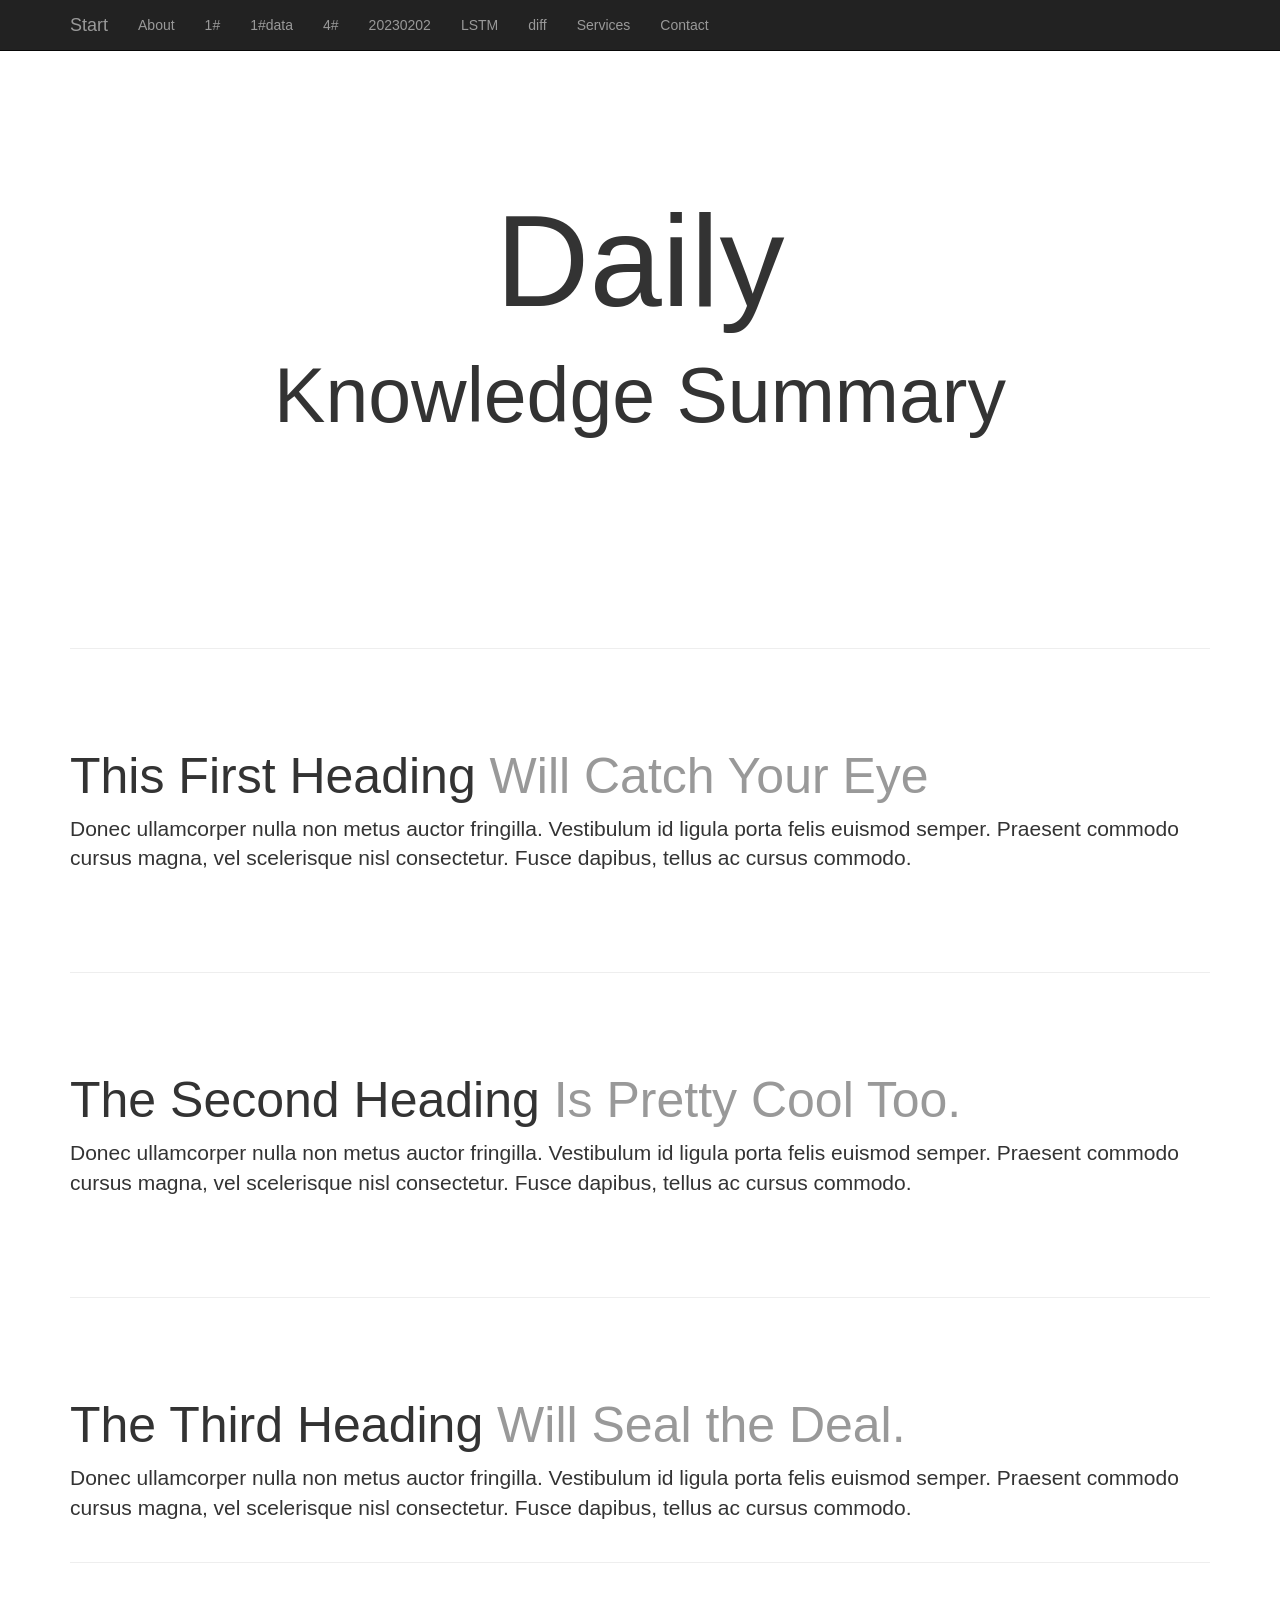
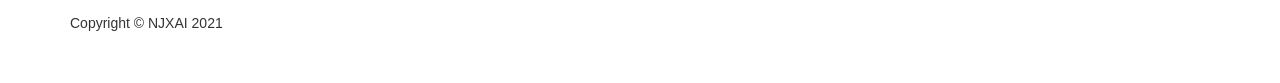
<file: KnowledgeSummary/index.html>
<!DOCTYPE html>
<html lang="en">
  <head>
    <meta charset="utf-8">
    <meta name="viewport" content="width=device-width, initial-scale=1.0">
    <meta name="description" content="">
    <meta name="author" content="">

    <title>Know</title>

    <!-- Bootstrap core CSS -->
    <link href="css/bootstrap.css" rel="stylesheet">

    <!-- Custom CSS for the 'One Page Wonder' Template -->
    <link href="css/one-page-wonder.css" rel="stylesheet">
  </head>

  <body>

    <nav class="navbar navbar-fixed-top navbar-inverse" role="navigation">
      <div class="container">
        <div class="navbar-header">
          <button type="button" class="navbar-toggle" data-toggle="collapse" data-target=".navbar-ex1-collapse">
            <span class="sr-only">Toggle navigation</span>
            <span class="icon-bar"></span>
            <span class="icon-bar"></span>
            <span class="icon-bar"></span>
          </button>
          <a class="navbar-brand" href="index.html">Start</a>
        </div>

        <!-- Collect the nav links, forms, and other content for toggling -->
        <div class="collapse navbar-collapse navbar-ex1-collapse">
          <ul class="nav navbar-nav">
            <li><a href="#about">About</a></li>
            <li><a href="daily/Show/html/t1show.html">1#</a></li>
            <li><a href="daily/Show/html/dataset.html">1#data</a></li>
            <li><a href="daily/Show/html/t4show.html">4#</a></li>
            <li><a href="daily/Show/html/plot20230202.html">20230202</a></li>
            <li><a href="daily/Show/html/LSTM.mhtml">LSTM</a></li>
            <li><a href="daily/Show/html/diff_show.html">diff</a></li>
            <li><a href="#services">Services</a></li>
            <li><a href="#contact">Contact</a></li>
          </ul>
        </div><!-- /.navbar-collapse -->
      </div><!-- /.container -->
    </nav>

    <div class="header-image">

      <div class="headline">
        <div class="container">
          <h1>Daily</h1>
          <h2>Knowledge Summary</h2>
        </div>
      </div>

    </div><!-- /header-image -->

    <div class="container">

      <!-- START THE FEATURETTES -->

      <hr class="featurette-divider">

      <div class="featurette" id="about">
        <h2 class="featurette-heading">This First Heading <span class="text-muted">Will Catch Your Eye</span></h2>
        <p class="lead">Donec ullamcorper nulla non metus auctor fringilla. Vestibulum id ligula porta felis euismod semper. Praesent commodo cursus magna, vel scelerisque nisl consectetur. Fusce dapibus, tellus ac cursus commodo.</p>
      </div>

      <hr class="featurette-divider">

      <div class="featurette" id="services">
        <h2 class="featurette-heading">The Second Heading <span class="text-muted">Is Pretty Cool Too.</span></h2>
        <p class="lead">Donec ullamcorper nulla non metus auctor fringilla. Vestibulum id ligula porta felis euismod semper. Praesent commodo cursus magna, vel scelerisque nisl consectetur. Fusce dapibus, tellus ac cursus commodo.</p>
      </div>

      <hr class="featurette-divider">

      <div class="featurette" id="contact"> 
        <h2 class="featurette-heading">The Third Heading <span class="text-muted">Will Seal the Deal.</span></h2>
        <p class="lead">Donec ullamcorper nulla non metus auctor fringilla. Vestibulum id ligula porta felis euismod semper. Praesent commodo cursus magna, vel scelerisque nisl consectetur. Fusce dapibus, tellus ac cursus commodo.</p>
      </div>

      <!-- /END THE FEATURETTES -->

      <hr>

      <!-- FOOTER -->
      <footer>
        <p>Copyright &copy; NJXAI 2021</p>
      </footer>
      <!-- /END OF FOOTER -->

    </div><!-- /container -->

    <!-- JavaScript -->
    <script src="js/jquery-1.10.2.js"></script>
    <script src="js/bootstrap.js"></script>

  </body>

</html>
</file>
<file: KnowledgeSummary/css/one-page-wonder.css>
body {
	margin-top: 50px; /* 50px is the height of the navbar - change this if the navbarn height changes */
}

.header-image {
	background: url(http://placehold.it/200x300) repeat;/* Use a tiling background image or a full width image - if you're using full width you will need to change no-repeat center center cover  */
	background-position: top;
	height: auto;
	display: block;
	width: 100%;
	text-align: center;
}

.headline {
	padding: 120px 0;
}

.headline > .container > h1 {
	font-size: 130px;
	background: #ffffff;
	background: rgba(255, 255, 255, 0.9);
}

.headline > .container > h2 {
	font-size: 77px;
	background: #ffffff;
	background: rgba(255, 255, 255, 0.9);
}

.featurette-divider {
	margin: 80px 0;
}
.featurette {
	overflow: hidden; 
}

.featurette-image.pull-left {
	margin-right: 40px;
}
.featurette-image.pull-right {
	margin-left: 40px;
}

.featurette-heading {
	font-size: 50px;
}

footer {
	margin: 50px 0;
}

/* RESPONSIVE CSS */

@media (max-width: 1200px) {

.headline > .container > h1 {font-size: 140px;}
.headline > .container > h2 {font-size: 63px;}
.featurette-divider {margin: 50px 0;}
.featurette-image.pull-left {margin-right: 20px;}
.featurette-image.pull-right {margin-left: 20px;}
.featurette-heading {font-size: 35px;}

}

@media (max-width: 991px) {

.headline > .container > h1 {font-size: 105px;}
.headline > .container > h2 {font-size: 50px;}
.featurette-divider {margin: 40px 0;}
.featurette-image {max-width: 50%;}
.featurette-image.pull-left {margin-right: 10px;}
.featurette-image.pull-right {margin-left: 10px;}
.featurette-heading {font-size: 30px;}

}

@media (max-width: 768px) {
	
.container {margin: 0 15px;}
.featurette-divider {margin: 40px 0;}
.featurette-heading {font-size: 25px;}

}


@media (max-width: 668px) {

.headline > .container > h1 {font-size: 70px;}
.headline > .container > h2 {font-size: 32px;}
.featurette-divider {margin: 30px 0;}

}

@media (max-width: 640px) {

.headline {padding: 75px 0 25px 0;}
.headline > .container > h1 {font-size: 60px;}
.headline > .container > h2 {font-size: 30px;}

}

@media (max-width: 375px) {

.featurette-divider {margin: 10px 0;}
.featurette-image {max-width: 100%;}
.featurette-image.pull-left {margin-right: 0; margin-bottom: 10px;}
.featurette-image.pull-right {margin-left: 0; margin-bottom: 10px;}

}
</file>
